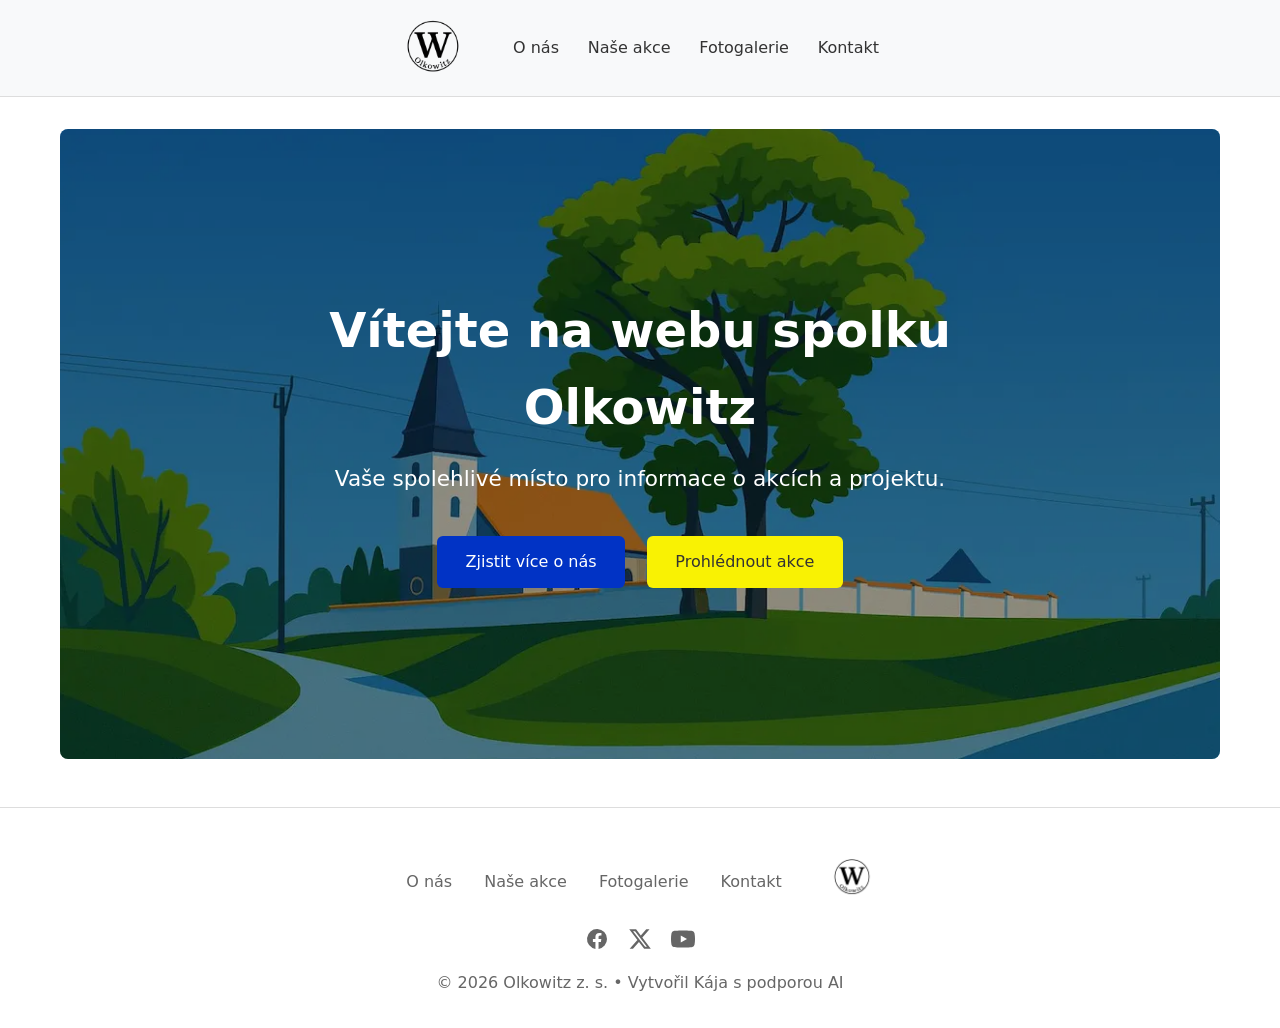
<file: index.html>
<!DOCTYPE html>
<html lang="cs">

<head>
    <meta charset="UTF-8">
    <meta name="viewport" content="width=device-width, initial-scale=1.0">
    <meta name="theme-color" content="#0133C5">
    <meta name="description" content="Olkowitz.cz - oficiální web spolku Olkowitz z.s. Informace o akcích a projektu.">
    <meta property="og:title" content="Olkowitz.cz">
    <meta property="og:description" content="Vaše spolehlivé místo pro informace o akcích a projektu.">
    <meta property="og:image" content="https://www.olkowitz.cz/images/og-image.jpg">
    <meta property="og:url" content="https://www.olkowitz.cz/">
    <meta property="og:type" content="website">
    <link rel="canonical" href="https://www.olkowitz.cz/">
    <title>Olkowitz.cz</title>
    <link rel="stylesheet" href="css/style.css">
    <!-- Favicon -->
    <link rel="icon" href="images/favicon/favicon.ico" type="image/x-icon">
    <link rel="apple-touch-icon" href="images/favicon/apple-touch-icon.png">
    <link rel="manifest" href="manifest.json">
    <script type="application/ld+json">
        {
            "@context": "https://schema.org",
            "@type": "Organization",
            "name": "Olkowitz z.s.",
            "url": "https://www.olkowitz.cz/",
            "logo": "https://www.olkowitz.cz/images/logo.webp",
            "address": {
                "@type": "PostalAddress",
                "streetAddress": "Oleksovice 133",
                "postalCode": "671 62",
                "addressLocality": "Oleksovice",
                "addressCountry": "CZ"
            }
        }
    </script>
    <script type="application/ld+json">
        {
            "@context": "https://schema.org",
            "@type": "WebSite",
            "name": "Olkowitz.cz",
            "url": "https://www.olkowitz.cz/",
            "inLanguage": "cs-CZ"
        }
    </script>
</head>

<body>
    <a href="#main-content" class="skip-link">Přejít na hlavní obsah</a>
    <header>
        <div class="nav-container">
            <a href="index.html" class="logo">
                <img src="images/logo.webp" alt="Olkowitz.cz" width="50" height="50">
            </a>
            <button class="menu-toggle" aria-label="Otevřít menu" aria-expanded="false" aria-controls="main-nav">
                <span></span>
                <span></span>
                <span></span>
            </button>
            <nav id="main-nav">
                <ul>
                    <li><a href="about.html">O nás</a></li>
                    <li><a href="events.html">Naše akce</a></li>
                    <li><a href="gallery.html">Fotogalerie</a></li>
                    <li><a href="contact.html">Kontakt</a></li>
                </ul>
            </nav>
        </div>
    </header>

    <main id="main-content">
        <section id="hero">
            <div class="hero-content">
                <h1>Vítejte na webu spolku Olkowitz</h1>
                <p class="lead">Vaše spolehlivé místo pro informace o akcích a projektu.</p>
                <a href="about.html" class="btn">Zjistit více o nás</a>
                <a href="events.html" class="btn btn-secondary">Prohlédnout akce</a>
            </div>
        </section>
    </main>

    <footer>
        <nav class="footer-nav">
            <a href="about.html">O nás</a>
            <a href="events.html">Naše akce</a>
            <a href="gallery.html">Fotogalerie</a>
            <a href="contact.html">Kontakt</a>
            <a href="index.html">
                <img src="images/logo.webp" alt="Olkowitz.cz" class="footer-logo" width="30" height="30">
            </a>
        </nav>
        <div class="footer-social">
            <a href="https://www.facebook.com/people/Olkowitz/61592502835130/" target="_blank" rel="noopener"
                aria-label="Facebook" title="Facebook">
                <svg viewBox="0 0 24 24" width="24" height="24" fill="currentColor" aria-hidden="true">
                    <path
                        d="M22 12a10 10 0 1 0-11.56 9.88v-6.99H7.9V12h2.54V9.8c0-2.5 1.49-3.89 3.77-3.89 1.09 0 2.24.2 2.24.2v2.46h-1.26c-1.24 0-1.63.77-1.63 1.56V12h2.78l-.44 2.89h-2.34v6.99A10 10 0 0 0 22 12z" />
                </svg>
            </a>
            <a href="https://x.com/OlkowitzSpolek" target="_blank" rel="noopener" aria-label="Twitter / X"
                title="Twitter / X">
                <svg viewBox="0 0 24 24" width="24" height="24" fill="currentColor" aria-hidden="true">
                    <path
                        d="M18.24 2.25h3.31l-7.23 8.26 8.5 11.24h-6.66l-5.21-6.82-5.97 6.82H1.66l7.73-8.83L1.24 2.25H8.1l4.71 6.23 5.43-6.23zm-1.16 17.52h1.83L7.01 4.13H5.05l12.03 15.64z" />
                </svg>
            </a>
            <a href="https://www.youtube.com/@Olkowitz" target="_blank" rel="noopener" aria-label="YouTube"
                title="YouTube">
                <svg viewBox="0 0 24 24" width="24" height="24" fill="currentColor" aria-hidden="true">
                    <path
                        d="M23.5 6.19a3.02 3.02 0 0 0-2.12-2.14C19.51 3.5 12 3.5 12 3.5s-7.51 0-9.38.55A3.02 3.02 0 0 0 .5 6.19 31.6 31.6 0 0 0 0 12a31.6 31.6 0 0 0 .5 5.81 3.02 3.02 0 0 0 2.12 2.14C4.49 20.5 12 20.5 12 20.5s7.51 0 9.38-.55a3.02 3.02 0 0 0 2.12-2.14A31.6 31.6 0 0 0 24 12a31.6 31.6 0 0 0-.5-5.81zM9.75 15.5v-7l6.25 3.5-6.25 3.5z" />
                </svg>
            </a>
        </div>
        <p>&copy; 2026 Olkowitz z. s. &bull; Vytvořil Kája s podporou AI</p>
    </footer>

    <script src="js/main.js"></script>
</body>

</html>
</file>
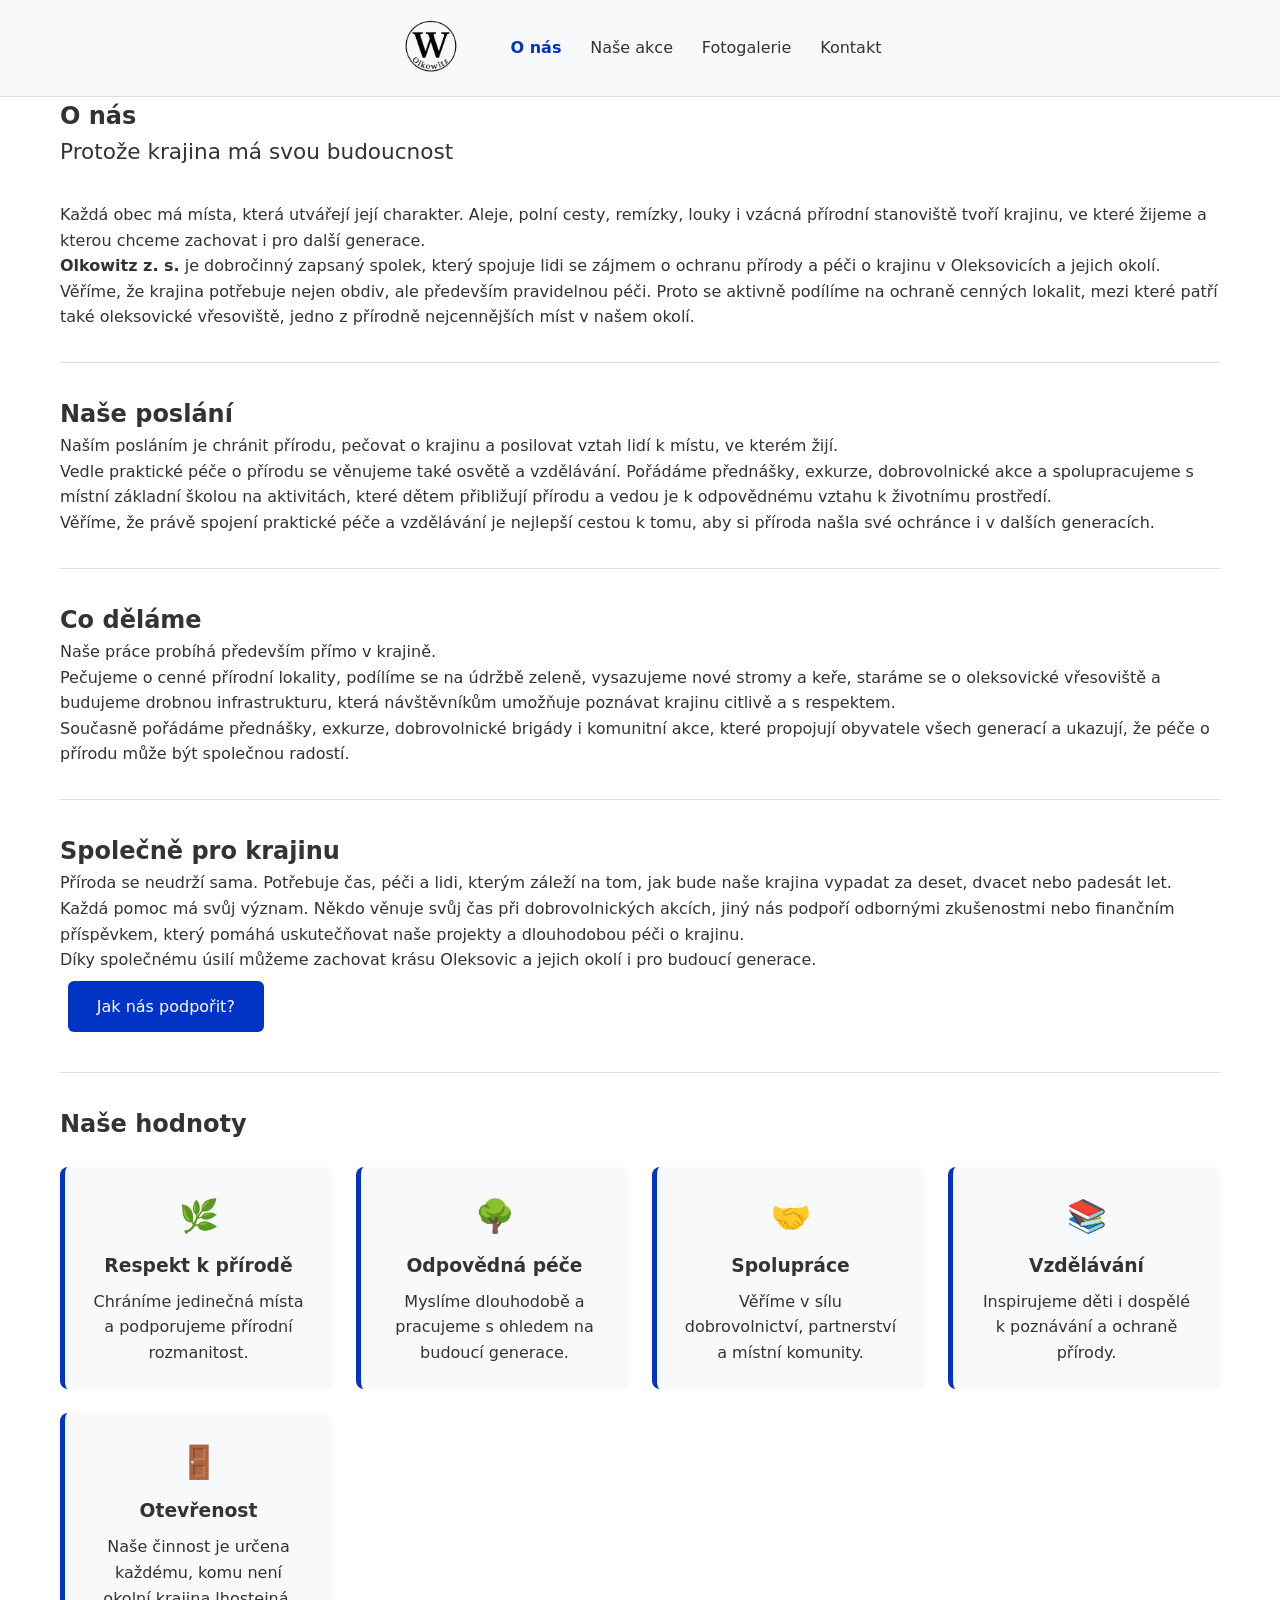
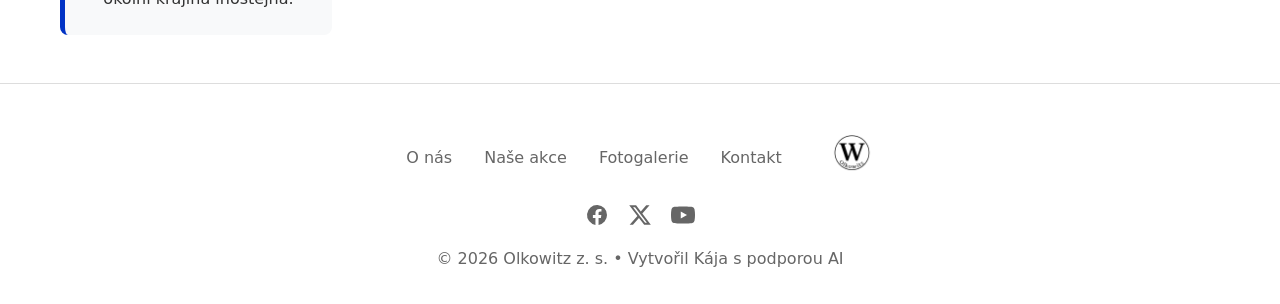
<file: about.html>
<!DOCTYPE html>
<html lang="cs">

<head>
    <meta charset="UTF-8">
    <meta name="viewport" content="width=device-width, initial-scale=1.0">
    <meta name="theme-color" content="#0133C5">
    <meta name="description" content="O nás - kdo je Olkowitz z.s. a čím se zabýváme.">
    <meta property="og:title" content="O nás - Olkowitz.cz">
    <meta property="og:description" content="Kdo je Olkowitz z.s. a čím se zabýváme.">
    <meta property="og:image" content="https://www.olkowitz.cz/images/og-image.jpg">
    <meta property="og:url" content="https://www.olkowitz.cz/about.html">
    <meta property="og:type" content="website">
    <link rel="canonical" href="https://www.olkowitz.cz/about.html">
    <title>O nás - Olkowitz.cz</title>
    <link rel="stylesheet" href="css/style.css">
    <!-- Favicon -->
    <link rel="icon" href="images/favicon/favicon.ico" type="image/x-icon">
    <link rel="apple-touch-icon" href="images/favicon/apple-touch-icon.png">
    <link rel="manifest" href="manifest.json">
    <script type="application/ld+json">
        {
            "@context": "https://schema.org",
            "@type": "Organization",
            "name": "Olkowitz z.s.",
            "url": "https://www.olkowitz.cz/",
            "logo": "https://www.olkowitz.cz/images/logo.webp",
            "address": {
                "@type": "PostalAddress",
                "streetAddress": "Oleksovice 133",
                "postalCode": "671 62",
                "addressLocality": "Oleksovice",
                "addressCountry": "CZ"
            }
        }
    </script>
</head>

<body>
    <a href="#main-content" class="skip-link">Přejít na hlavní obsah</a>
    <header>
        <div class="nav-container">
            <a href="index.html" class="logo">
                <img src="images/logo.webp" alt="Olkowitz.cz" width="50" height="50">
            </a>
            <button class="menu-toggle" aria-label="Otevřít menu" aria-expanded="false" aria-controls="main-nav">
                <span></span>
                <span></span>
                <span></span>
            </button>
            <nav id="main-nav">
                <ul>
                    <li><a href="about.html" aria-current="page">O nás</a></li>
                    <li><a href="events.html">Naše akce</a></li>
                    <li><a href="gallery.html">Fotogalerie</a></li>
                    <li><a href="contact.html">Kontakt</a></li>
                </ul>
            </nav>
        </div>
    </header>

    <main id="main-content">
        <section>
            <h1>O nás</h1>
            <p class="lead">Protože krajina má svou budoucnost</p>

            <p>Každá obec má místa, která utvářejí její charakter. Aleje, polní cesty, remízky, louky i vzácná přírodní
                stanoviště tvoří krajinu, ve které žijeme a kterou chceme zachovat i pro další generace.</p>

            <p><strong>Olkowitz z. s.</strong> je dobročinný zapsaný spolek, který spojuje lidi se zájmem o ochranu
                přírody a péči o krajinu v Oleksovicích a jejich okolí.</p>

            <p>Věříme, že krajina potřebuje nejen obdiv, ale především pravidelnou péči. Proto se aktivně podílíme na
                ochraně cenných lokalit, mezi které patří také oleksovické vřesoviště, jedno z přírodně nejcennějších
                míst v našem okolí.</p>

            <hr class="divider">

            <h2>Naše poslání</h2>
            <p>Naším posláním je chránit přírodu, pečovat o krajinu a posilovat vztah lidí k místu, ve kterém žijí.</p>
            <p>Vedle praktické péče o přírodu se věnujeme také osvětě a vzdělávání. Pořádáme přednášky, exkurze,
                dobrovolnické akce a spolupracujeme s místní základní školou na aktivitách, které dětem přibližují
                přírodu a vedou je k odpovědnému vztahu k životnímu prostředí.</p>
            <p>Věříme, že právě spojení praktické péče a vzdělávání je nejlepší cestou k tomu, aby si příroda našla své
                ochránce i v dalších generacích.</p>

            <hr class="divider">

            <h2>Co děláme</h2>
            <p>Naše práce probíhá především přímo v krajině.</p>
            <p>Pečujeme o cenné přírodní lokality, podílíme se na údržbě zeleně, vysazujeme nové stromy a keře, staráme
                se o oleksovické vřesoviště a budujeme drobnou infrastrukturu, která návštěvníkům umožňuje poznávat
                krajinu citlivě a s respektem.</p>
            <p>Současně pořádáme přednášky, exkurze, dobrovolnické brigády i komunitní akce, které propojují obyvatele
                všech generací a ukazují, že péče o přírodu může být společnou radostí.</p>

            <hr class="divider">

            <h2>Společně pro krajinu</h2>
            <p>Příroda se neudrží sama. Potřebuje čas, péči a lidi, kterým záleží na tom, jak bude naše krajina vypadat
                za deset, dvacet nebo padesát let.</p>
            <p>Každá pomoc má svůj význam. Někdo věnuje svůj čas při dobrovolnických akcích, jiný nás podpoří odbornými
                zkušenostmi nebo finančním příspěvkem, který pomáhá uskutečňovat naše projekty a dlouhodobou péči o
                krajinu.</p>
            <p>Díky společnému úsilí můžeme zachovat krásu Oleksovic a jejich okolí i pro budoucí generace.</p>

            <p><a href="support.html" class="btn">Jak nás podpořit?</a></p>

            <hr class="divider">

            <h2>Naše hodnoty</h2>
            <div class="values-grid">
                <div class="value-item">
                    <span class="value-icon">🌿</span>
                    <h3>Respekt k přírodě</h3>
                    <p>Chráníme jedinečná místa a podporujeme přírodní rozmanitost.</p>
                </div>

                <div class="value-item">
                    <span class="value-icon">🌳</span>
                    <h3>Odpovědná péče</h3>
                    <p>Myslíme dlouhodobě a pracujeme s ohledem na budoucí generace.</p>
                </div>

                <div class="value-item">
                    <span class="value-icon">🤝</span>
                    <h3>Spolupráce</h3>
                    <p>Věříme v sílu dobrovolnictví, partnerství a místní komunity.</p>
                </div>

                <div class="value-item">
                    <span class="value-icon">📚</span>
                    <h3>Vzdělávání</h3>
                    <p>Inspirujeme děti i dospělé k poznávání a ochraně přírody.</p>
                </div>

                <div class="value-item">
                    <span class="value-icon">🚪</span>
                    <h3>Otevřenost</h3>
                    <p>Naše činnost je určena každému, komu není okolní krajina lhostejná.</p>
                </div>
            </div>
        </section>
    </main>

    <footer>
        <nav class="footer-nav">
            <a href="about.html">O nás</a>
            <a href="events.html">Naše akce</a>
            <a href="gallery.html">Fotogalerie</a>
            <a href="contact.html">Kontakt</a>
            <a href="index.html">
                <img src="images/logo.webp" alt="Olkowitz.cz" class="footer-logo" width="30" height="30">
            </a>
        </nav>
        <div class="footer-social">
            <a href="https://www.facebook.com/people/Olkowitz/61592502835130/" target="_blank" rel="noopener"
                aria-label="Facebook" title="Facebook">
                <svg viewBox="0 0 24 24" width="24" height="24" fill="currentColor" aria-hidden="true">
                    <path
                        d="M22 12a10 10 0 1 0-11.56 9.88v-6.99H7.9V12h2.54V9.8c0-2.5 1.49-3.89 3.77-3.89 1.09 0 2.24.2 2.24.2v2.46h-1.26c-1.24 0-1.63.77-1.63 1.56V12h2.78l-.44 2.89h-2.34v6.99A10 10 0 0 0 22 12z" />
                </svg>
            </a>
            <a href="https://x.com/OlkowitzSpolek" target="_blank" rel="noopener" aria-label="Twitter / X"
                title="Twitter / X">
                <svg viewBox="0 0 24 24" width="24" height="24" fill="currentColor" aria-hidden="true">
                    <path
                        d="M18.24 2.25h3.31l-7.23 8.26 8.5 11.24h-6.66l-5.21-6.82-5.97 6.82H1.66l7.73-8.83L1.24 2.25H8.1l4.71 6.23 5.43-6.23zm-1.16 17.52h1.83L7.01 4.13H5.05l12.03 15.64z" />
                </svg>
            </a>
            <a href="https://www.youtube.com/@Olkowitz" target="_blank" rel="noopener" aria-label="YouTube"
                title="YouTube">
                <svg viewBox="0 0 24 24" width="24" height="24" fill="currentColor" aria-hidden="true">
                    <path
                        d="M23.5 6.19a3.02 3.02 0 0 0-2.12-2.14C19.51 3.5 12 3.5 12 3.5s-7.51 0-9.38.55A3.02 3.02 0 0 0 .5 6.19 31.6 31.6 0 0 0 0 12a31.6 31.6 0 0 0 .5 5.81 3.02 3.02 0 0 0 2.12 2.14C4.49 20.5 12 20.5 12 20.5s7.51 0 9.38-.55a3.02 3.02 0 0 0 2.12-2.14A31.6 31.6 0 0 0 24 12a31.6 31.6 0 0 0-.5-5.81zM9.75 15.5v-7l6.25 3.5-6.25 3.5z" />
                </svg>
            </a>
        </div>
        <p>&copy; 2026 Olkowitz z. s. &bull; Vytvořil Kája s podporou AI</p>
    </footer>

    <script src="js/main.js"></script>
</body>

</html>
</file>
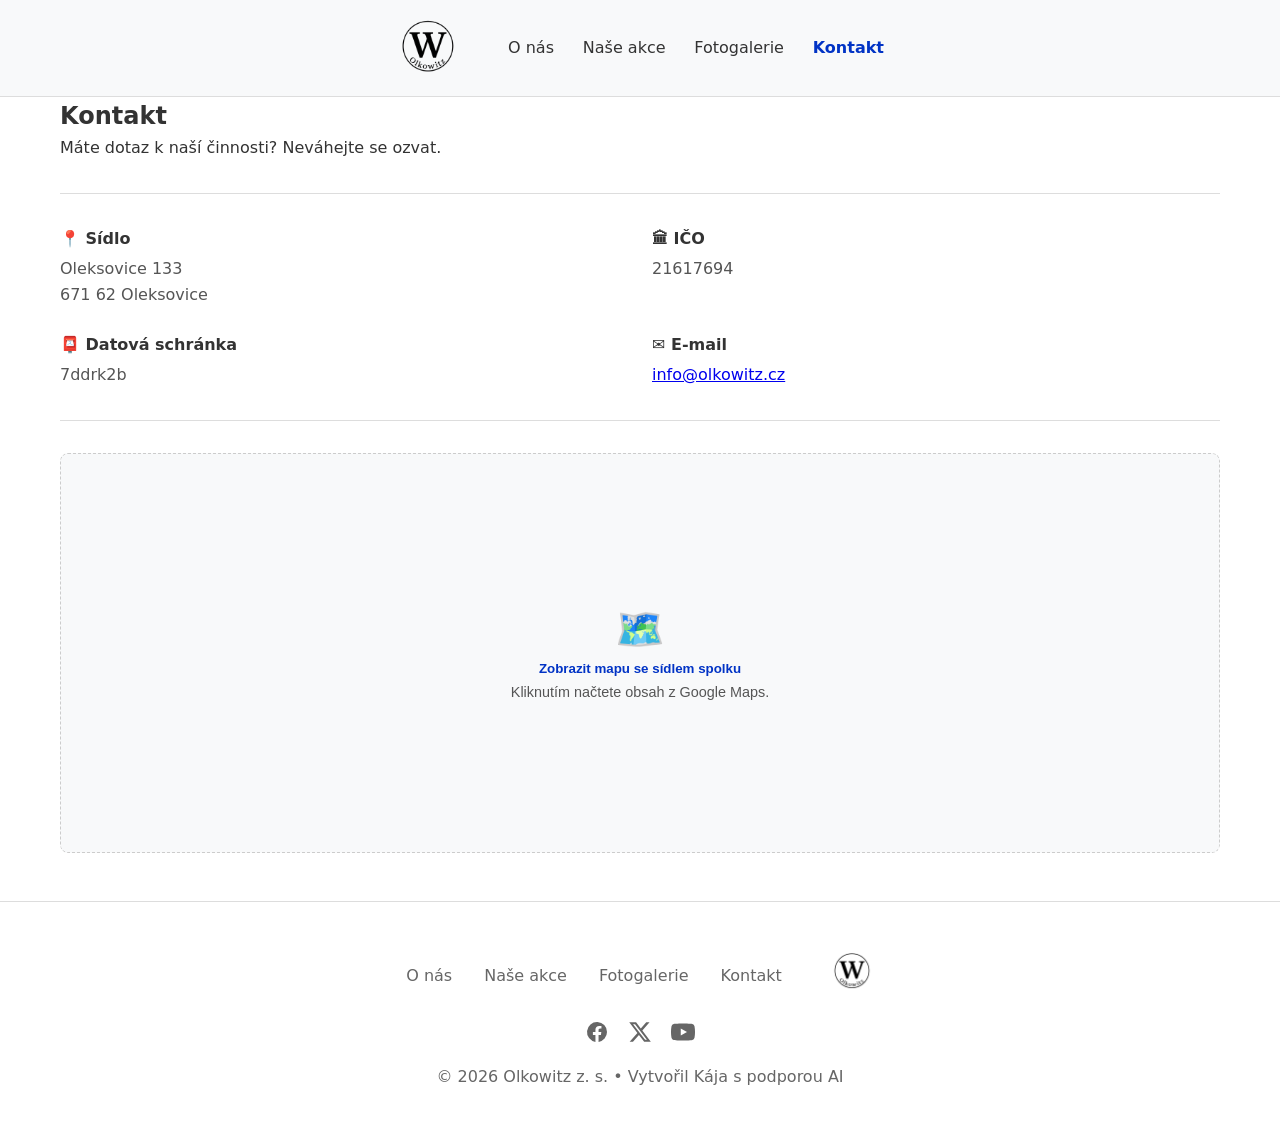
<file: contact.html>
<!DOCTYPE html>
<html lang="cs">

<head>
    <meta charset="UTF-8">
    <meta name="viewport" content="width=device-width, initial-scale=1.0">
    <meta name="theme-color" content="#0133C5">
    <meta name="description"
        content="Kontaktní údaje spolku Olkowitz z.s. - sídlo, IČO, datová schránka, e-mail a mapa.">
    <meta property="og:title" content="Kontakt - Olkowitz.cz">
    <meta property="og:description"
        content="Kontaktní údaje spolku Olkowitz z.s. - sídlo, IČO, datová schránka, e-mail a mapa.">
    <meta property="og:image" content="https://www.olkowitz.cz/images/og-image.jpg">
    <meta property="og:url" content="https://www.olkowitz.cz/contact.html">
    <meta property="og:type" content="website">
    <link rel="canonical" href="https://www.olkowitz.cz/contact.html">
    <title>Kontakt - Olkowitz.cz</title>
    <link rel="stylesheet" href="css/style.css">
    <!-- Favicon -->
    <link rel="icon" href="images/favicon/favicon.ico" type="image/x-icon">
    <link rel="apple-touch-icon" href="images/favicon/apple-touch-icon.png">
    <link rel="manifest" href="manifest.json">
    <script type="application/ld+json">
        {
            "@context": "https://schema.org",
            "@type": "Organization",
            "name": "Olkowitz z.s.",
            "url": "https://www.olkowitz.cz/",
            "logo": "https://www.olkowitz.cz/images/logo.webp",
            "address": {
                "@type": "PostalAddress",
                "streetAddress": "Oleksovice 133",
                "postalCode": "671 62",
                "addressLocality": "Oleksovice",
                "addressCountry": "CZ"
            }
        }
    </script>
</head>

<body>
    <a href="#main-content" class="skip-link">Přejít na hlavní obsah</a>
    <header>
        <div class="nav-container">
            <a href="index.html" class="logo">
                <img src="images/logo.webp" alt="Olkowitz.cz" width="50" height="50">
            </a>
            <button class="menu-toggle" aria-label="Otevřít menu" aria-expanded="false" aria-controls="main-nav">
                <span></span>
                <span></span>
                <span></span>
            </button>
            <nav id="main-nav">
                <ul>
                    <li><a href="about.html">O nás</a></li>
                    <li><a href="events.html">Naše akce</a></li>
                    <li><a href="gallery.html">Fotogalerie</a></li>
                    <li><a href="contact.html" aria-current="page">Kontakt</a></li>
                </ul>
            </nav>
        </div>
    </header>

    <main id="main-content">
        <section>
            <h1>Kontakt</h1>
            <p>Máte dotaz k naší činnosti? Neváhejte se ozvat.</p>

            <hr class="divider">

            <dl class="contact-info">
                <div class="contact-item">
                    <dt>📍 Sídlo</dt>
                    <dd>Oleksovice 133<br>671 62 Oleksovice</dd>
                </div>

                <div class="contact-item">
                    <dt>🏛 IČO</dt>
                    <dd>21617694</dd>
                </div>

                <div class="contact-item">
                    <dt>📮 Datová schránka</dt>
                    <dd>7ddrk2b</dd>
                </div>

                <div class="contact-item">
                    <dt>✉️ E-mail</dt>
                    <dd><a id="contact-email" href="#">info[zavinac]olkowitz.cz</a></dd>
                </div>

                <!-- Telefon zatím není veřejný, po zprovoznění odkomentuj a doplň číslo
            <div class="contact-item">
                <dt>📞 Telefon</dt>
                <dd><a href="tel:+420xxxxxxxxx">+420 xxx xxx xxx</a></dd>
            </div>
            -->
            </dl>

            <hr class="divider">

            <div class="map-container">
                <button type="button" id="load-map" class="map-placeholder">
                    <span class="map-placeholder-icon" aria-hidden="true">🗺️</span>
                    <span class="map-placeholder-title">Zobrazit mapu se sídlem spolku</span>
                    <span class="map-placeholder-note">Kliknutím načtete obsah z Google Maps.</span>
                </button>
            </div>
        </section>
    </main>

    <footer>
        <nav class="footer-nav">
            <a href="about.html">O nás</a>
            <a href="events.html">Naše akce</a>
            <a href="gallery.html">Fotogalerie</a>
            <a href="contact.html">Kontakt</a>
            <a href="index.html">
                <img src="images/logo.webp" alt="Olkowitz.cz" class="footer-logo" width="30" height="30">
            </a>
        </nav>
        <div class="footer-social">
            <a href="https://www.facebook.com/people/Olkowitz/61592502835130/" target="_blank" rel="noopener"
                aria-label="Facebook" title="Facebook">
                <svg viewBox="0 0 24 24" width="24" height="24" fill="currentColor" aria-hidden="true">
                    <path
                        d="M22 12a10 10 0 1 0-11.56 9.88v-6.99H7.9V12h2.54V9.8c0-2.5 1.49-3.89 3.77-3.89 1.09 0 2.24.2 2.24.2v2.46h-1.26c-1.24 0-1.63.77-1.63 1.56V12h2.78l-.44 2.89h-2.34v6.99A10 10 0 0 0 22 12z" />
                </svg>
            </a>
            <a href="https://x.com/OlkowitzSpolek" target="_blank" rel="noopener" aria-label="Twitter / X"
                title="Twitter / X">
                <svg viewBox="0 0 24 24" width="24" height="24" fill="currentColor" aria-hidden="true">
                    <path
                        d="M18.24 2.25h3.31l-7.23 8.26 8.5 11.24h-6.66l-5.21-6.82-5.97 6.82H1.66l7.73-8.83L1.24 2.25H8.1l4.71 6.23 5.43-6.23zm-1.16 17.52h1.83L7.01 4.13H5.05l12.03 15.64z" />
                </svg>
            </a>
            <a href="https://www.youtube.com/@Olkowitz" target="_blank" rel="noopener" aria-label="YouTube"
                title="YouTube">
                <svg viewBox="0 0 24 24" width="24" height="24" fill="currentColor" aria-hidden="true">
                    <path
                        d="M23.5 6.19a3.02 3.02 0 0 0-2.12-2.14C19.51 3.5 12 3.5 12 3.5s-7.51 0-9.38.55A3.02 3.02 0 0 0 .5 6.19 31.6 31.6 0 0 0 0 12a31.6 31.6 0 0 0 .5 5.81 3.02 3.02 0 0 0 2.12 2.14C4.49 20.5 12 20.5 12 20.5s7.51 0 9.38-.55a3.02 3.02 0 0 0 2.12-2.14A31.6 31.6 0 0 0 24 12a31.6 31.6 0 0 0-.5-5.81zM9.75 15.5v-7l6.25 3.5-6.25 3.5z" />
                </svg>
            </a>
        </div>
        <p>&copy; 2026 Olkowitz z. s. &bull; Vytvořil Kája s podporou AI</p>
    </footer>

    <script src="js/main.js"></script>
</body>

</html>
</file>
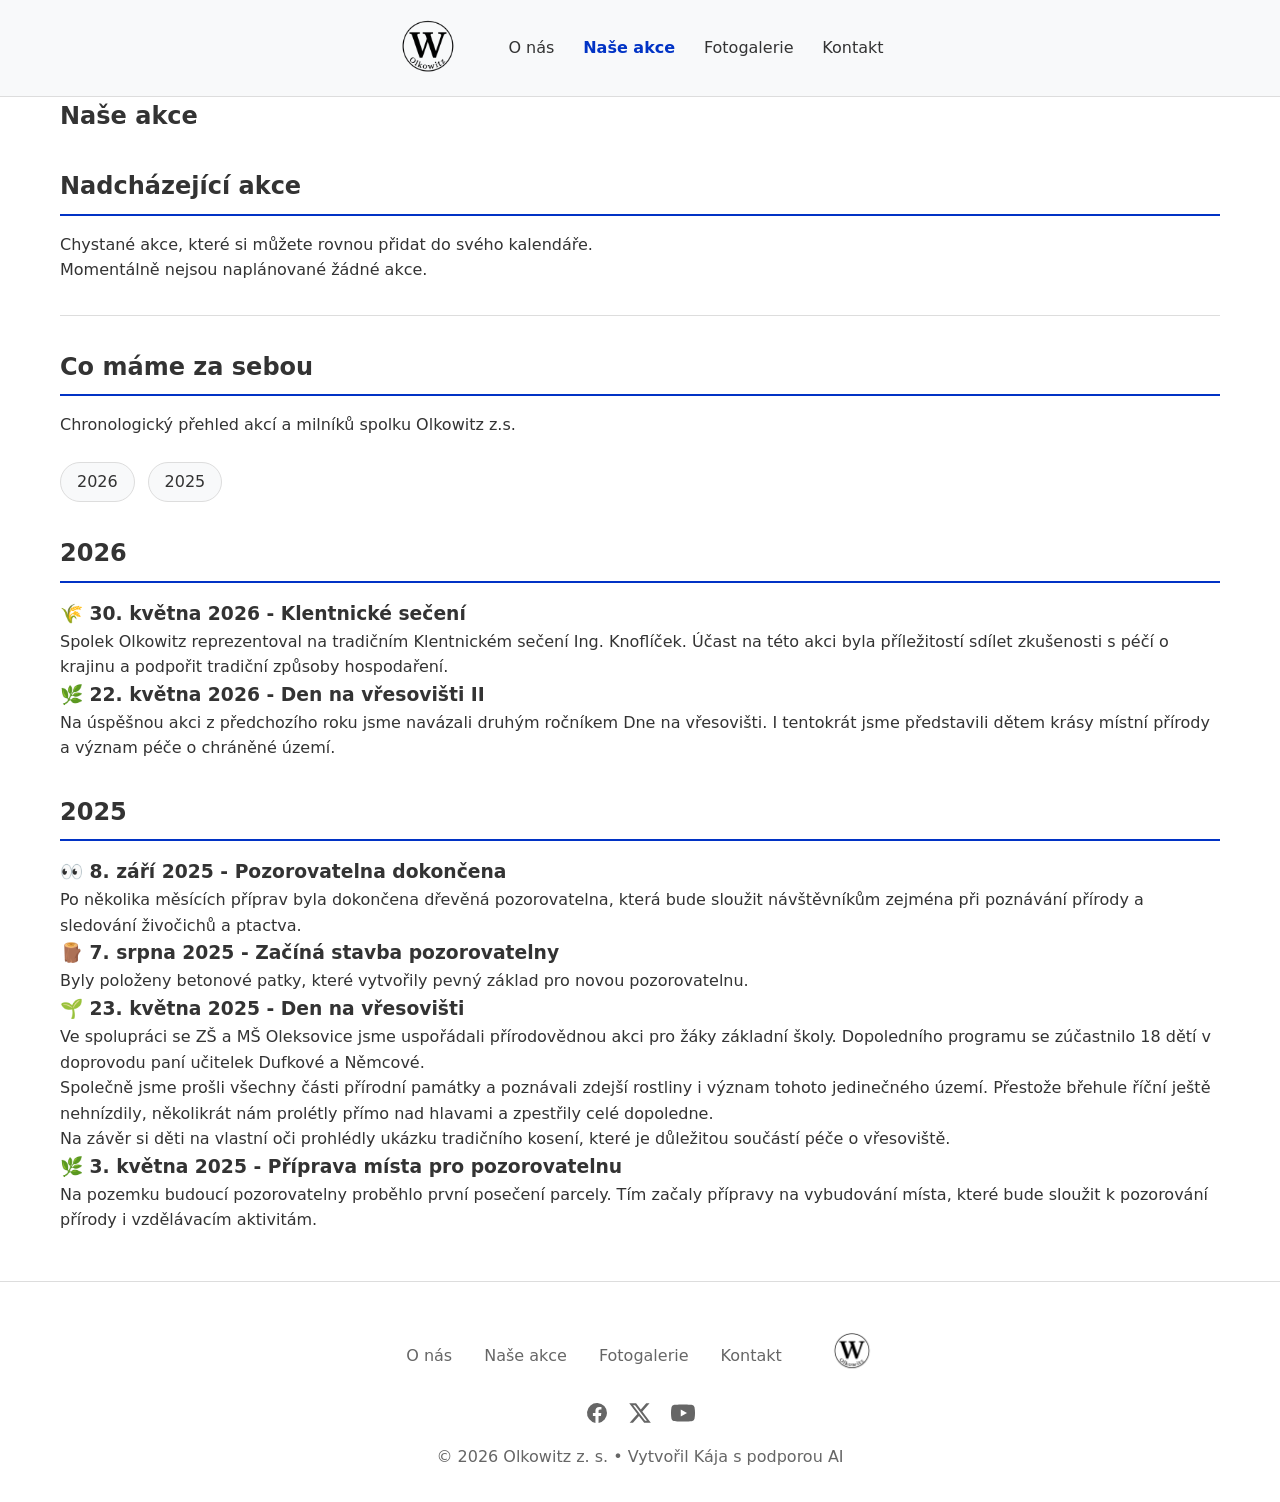
<file: events.html>
<!DOCTYPE html>
<html lang="cs">

<head>
    <meta charset="UTF-8">
    <meta name="viewport" content="width=device-width, initial-scale=1.0">
    <meta name="theme-color" content="#0133C5">
    <meta name="description" content="Přehled aktuálních a plánovaných akcí spolku Olkowitz z.s.">
    <meta property="og:title" content="Naše akce - Olkowitz.cz">
    <meta property="og:description" content="Přehled aktuálních a plánovaných akcí spolku Olkowitz z.s.">
    <meta property="og:image" content="https://www.olkowitz.cz/images/og-image.jpg">
    <meta property="og:url" content="https://www.olkowitz.cz/events.html">
    <meta property="og:type" content="website">
    <link rel="canonical" href="https://www.olkowitz.cz/events.html">
    <title>Naše akce - Olkowitz.cz</title>
    <link rel="stylesheet" href="css/style.css">
    <!-- Favicon -->
    <link rel="icon" href="images/favicon/favicon.ico" type="image/x-icon">
    <link rel="apple-touch-icon" href="images/favicon/apple-touch-icon.png">
    <link rel="manifest" href="manifest.json">
    <script type="application/ld+json">
        {
            "@context": "https://schema.org",
            "@type": "Organization",
            "name": "Olkowitz z.s.",
            "url": "https://www.olkowitz.cz/",
            "logo": "https://www.olkowitz.cz/images/logo.webp",
            "address": {
                "@type": "PostalAddress",
                "streetAddress": "Oleksovice 133",
                "postalCode": "671 62",
                "addressLocality": "Oleksovice",
                "addressCountry": "CZ"
            }
        }
    </script>
    <script type="application/ld+json">
        {
            "@context": "https://schema.org",
            "@graph": [
                {
                    "@type": "Event",
                    "name": "Klentnické sečení",
                    "startDate": "2026-05-30",
                    "description": "Spolek Olkowitz reprezentoval na tradičním Klentnickém sečení. Účast na této akci byla příležitostí sdílet zkušenosti s péčí o krajinu a podpořit tradiční způsoby hospodaření.",
                    "eventAttendanceMode": "https://schema.org/OfflineEventAttendanceMode",
                    "url": "https://www.olkowitz.cz/events.html#rok-2026",
                    "organizer": {
                        "@type": "Organization",
                        "name": "Olkowitz z.s.",
                        "url": "https://www.olkowitz.cz/"
                    }
                },
                {
                    "@type": "Event",
                    "name": "Den na vřesovišti II",
                    "startDate": "2026-05-22",
                    "description": "Druhý ročník Dne na vřesovišti, kde jsme dětem představili krásy místní přírody a význam péče o chráněné území.",
                    "eventAttendanceMode": "https://schema.org/OfflineEventAttendanceMode",
                    "url": "https://www.olkowitz.cz/events.html#rok-2026",
                    "organizer": {
                        "@type": "Organization",
                        "name": "Olkowitz z.s.",
                        "url": "https://www.olkowitz.cz/"
                    }
                },
                {
                    "@type": "Event",
                    "name": "Pozorovatelna dokončena",
                    "startDate": "2025-09-08",
                    "description": "Po několika měsících příprav byla dokončena dřevěná pozorovatelna, která bude sloužit návštěvníkům při poznávání přírody a sledování života na vřesovišti.",
                    "eventAttendanceMode": "https://schema.org/OfflineEventAttendanceMode",
                    "url": "https://www.olkowitz.cz/events.html#rok-2025",
                    "organizer": {
                        "@type": "Organization",
                        "name": "Olkowitz z.s.",
                        "url": "https://www.olkowitz.cz/"
                    }
                },
                {
                    "@type": "Event",
                    "name": "Začíná stavba pozorovatelny",
                    "startDate": "2025-08-07",
                    "description": "Byly položeny betonové patky, které vytvořily pevný základ pro novou pozorovatelnu.",
                    "eventAttendanceMode": "https://schema.org/OfflineEventAttendanceMode",
                    "url": "https://www.olkowitz.cz/events.html#rok-2025",
                    "organizer": {
                        "@type": "Organization",
                        "name": "Olkowitz z.s.",
                        "url": "https://www.olkowitz.cz/"
                    }
                },
                {
                    "@type": "Event",
                    "name": "Den na vřesovišti",
                    "startDate": "2025-05-23",
                    "description": "Ve spolupráci se ZŠ a MŠ Oleksovice jsme uspořádali přírodovědnou akci pro žáky základní školy.",
                    "eventAttendanceMode": "https://schema.org/OfflineEventAttendanceMode",
                    "url": "https://www.olkowitz.cz/events.html#rok-2025",
                    "organizer": {
                        "@type": "Organization",
                        "name": "Olkowitz z.s.",
                        "url": "https://www.olkowitz.cz/"
                    }
                },
                {
                    "@type": "Event",
                    "name": "Příprava místa pro pozorovatelnu",
                    "startDate": "2025-05-03",
                    "description": "Na pozemku budoucí pozorovatelny proběhlo první posečení parcely a tím začaly přípravy na vybudování místa pro pozorování přírody.",
                    "eventAttendanceMode": "https://schema.org/OfflineEventAttendanceMode",
                    "url": "https://www.olkowitz.cz/events.html#rok-2025",
                    "organizer": {
                        "@type": "Organization",
                        "name": "Olkowitz z.s.",
                        "url": "https://www.olkowitz.cz/"
                    }
                }
            ]
        }
    </script>
</head>

<body>
    <a href="#main-content" class="skip-link">Přejít na hlavní obsah</a>
    <header>
        <div class="nav-container">
            <a href="index.html" class="logo">
                <img src="images/logo.webp" alt="Olkowitz.cz" width="50" height="50">
            </a>
            <button class="menu-toggle" aria-label="Otevřít menu" aria-expanded="false" aria-controls="main-nav">
                <span></span>
                <span></span>
                <span></span>
            </button>
            <nav id="main-nav">
                <ul>
                    <li><a href="about.html">O nás</a></li>
                    <li><a href="events.html" aria-current="page">Naše akce</a></li>
                    <li><a href="gallery.html">Fotogalerie</a></li>
                    <li><a href="contact.html">Kontakt</a></li>
                </ul>
            </nav>
        </div>
    </header>

    <main id="main-content">
        <section>
            <h1>Naše akce</h1>

            <section aria-labelledby="nadchazejici-heading">
                <h2 id="nadchazejici-heading">Nadcházející akce</h2>
                <p>Chystané akce, které si můžete rovnou přidat do svého kalendáře.</p>
                <div id="events-list"></div>
            </section>

            <hr class="divider">

            <section aria-labelledby="historie-heading">
                <h2 id="historie-heading">Co máme za sebou</h2>
                <p>Chronologický přehled akcí a milníků spolku Olkowitz z.s.</p>

                <nav class="timeline-nav" aria-label="Rychlá navigace podle roku">
                    <a href="#rok-2026">2026</a>
                    <a href="#rok-2025">2025</a>
                </nav>

                <section aria-labelledby="rok-2026-heading">
                    <h2 id="rok-2026-heading">
                        <a id="rok-2026"></a>2026
                    </h2>

                    <div class="event">
                        <h3>🌾 30. května 2026 - Klentnické sečení</h3>
                        <p>Spolek Olkowitz reprezentoval na tradičním Klentnickém sečení Ing. Knoflíček. Účast na této
                            akci byla příležitostí sdílet zkušenosti s péčí o krajinu a podpořit tradiční způsoby
                            hospodaření.
                        </p>
                    </div>

                    <div class="event">
                        <h3>🌿 22. května 2026 - Den na vřesovišti II</h3>
                        <p>Na úspěšnou akci z předchozího roku jsme navázali druhým ročníkem Dne na vřesovišti. I
                            tentokrát jsme představili dětem krásy místní přírody a význam péče o chráněné území.</p>
                    </div>
                </section>

                <section aria-labelledby="rok-2025-heading">
                    <h2 id="rok-2025-heading">
                        <a id="rok-2025"></a>2025
                    </h2>

                    <div class="event">
                        <h3>👀 8. září 2025 - Pozorovatelna dokončena</h3>
                        <p>Po několika měsících příprav byla dokončena dřevěná pozorovatelna, která bude sloužit
                            návštěvníkům
                            zejména při poznávání přírody a sledování živočichů a ptactva.</p>
                    </div>

                    <div class="event">
                        <h3>🪵 7. srpna 2025 - Začíná stavba pozorovatelny</h3>
                        <p>Byly položeny betonové patky, které vytvořily pevný základ pro novou pozorovatelnu.</p>
                    </div>

                    <div class="event">
                        <h3>🌱 23. května 2025 - Den na vřesovišti</h3>
                        <p>Ve spolupráci se ZŠ a MŠ Oleksovice jsme uspořádali přírodovědnou akci pro žáky základní
                            školy.
                            Dopoledního programu se zúčastnilo 18 dětí v doprovodu paní učitelek Dufkové a Němcové.</p>
                        <p>Společně jsme prošli všechny části přírodní památky a poznávali zdejší rostliny i význam
                            tohoto
                            jedinečného území. Přestože břehule říční ještě nehnízdily, několikrát nám prolétly přímo
                            nad
                            hlavami a zpestřily celé dopoledne.</p>
                        <p>Na závěr si děti na vlastní oči prohlédly ukázku tradičního kosení, které je důležitou
                            součástí
                            péče o vřesoviště.</p>
                    </div>

                    <div class="event">
                        <h3>🌿 3. května 2025 - Příprava místa pro pozorovatelnu</h3>
                        <p>Na pozemku budoucí pozorovatelny proběhlo první posečení parcely. Tím začaly přípravy na
                            vybudování místa, které bude sloužit k pozorování přírody i vzdělávacím aktivitám.</p>
                    </div>
                </section>
            </section>
        </section>
    </main>

    <footer>
        <nav class="footer-nav">
            <a href="about.html">O nás</a>
            <a href="events.html">Naše akce</a>
            <a href="gallery.html">Fotogalerie</a>
            <a href="contact.html">Kontakt</a>
            <a href="index.html">
                <img src="images/logo.webp" alt="Olkowitz.cz" class="footer-logo" width="30" height="30">
            </a>
        </nav>
        <div class="footer-social">
            <a href="https://www.facebook.com/people/Olkowitz/61592502835130/" target="_blank" rel="noopener"
                aria-label="Facebook" title="Facebook">
                <svg viewBox="0 0 24 24" width="24" height="24" fill="currentColor" aria-hidden="true">
                    <path
                        d="M22 12a10 10 0 1 0-11.56 9.88v-6.99H7.9V12h2.54V9.8c0-2.5 1.49-3.89 3.77-3.89 1.09 0 2.24.2 2.24.2v2.46h-1.26c-1.24 0-1.63.77-1.63 1.56V12h2.78l-.44 2.89h-2.34v6.99A10 10 0 0 0 22 12z" />
                </svg>
            </a>
            <a href="https://x.com/OlkowitzSpolek" target="_blank" rel="noopener" aria-label="Twitter / X"
                title="Twitter / X">
                <svg viewBox="0 0 24 24" width="24" height="24" fill="currentColor" aria-hidden="true">
                    <path
                        d="M18.24 2.25h3.31l-7.23 8.26 8.5 11.24h-6.66l-5.21-6.82-5.97 6.82H1.66l7.73-8.83L1.24 2.25H8.1l4.71 6.23 5.43-6.23zm-1.16 17.52h1.83L7.01 4.13H5.05l12.03 15.64z" />
                </svg>
            </a>
            <a href="https://www.youtube.com/@Olkowitz" target="_blank" rel="noopener" aria-label="YouTube"
                title="YouTube">
                <svg viewBox="0 0 24 24" width="24" height="24" fill="currentColor" aria-hidden="true">
                    <path
                        d="M23.5 6.19a3.02 3.02 0 0 0-2.12-2.14C19.51 3.5 12 3.5 12 3.5s-7.51 0-9.38.55A3.02 3.02 0 0 0 .5 6.19 31.6 31.6 0 0 0 0 12a31.6 31.6 0 0 0 .5 5.81 3.02 3.02 0 0 0 2.12 2.14C4.49 20.5 12 20.5 12 20.5s7.51 0 9.38-.55a3.02 3.02 0 0 0 2.12-2.14A31.6 31.6 0 0 0 24 12a31.6 31.6 0 0 0-.5-5.81zM9.75 15.5v-7l6.25 3.5-6.25 3.5z" />
                </svg>
            </a>
        </div>
        <p>&copy; 2026 Olkowitz z. s. &bull; Vytvořil Kája s podporou AI</p>
    </footer>

    <script src="js/events.js"></script>
    <script src="js/main.js"></script>
</body>

</html>
</file>
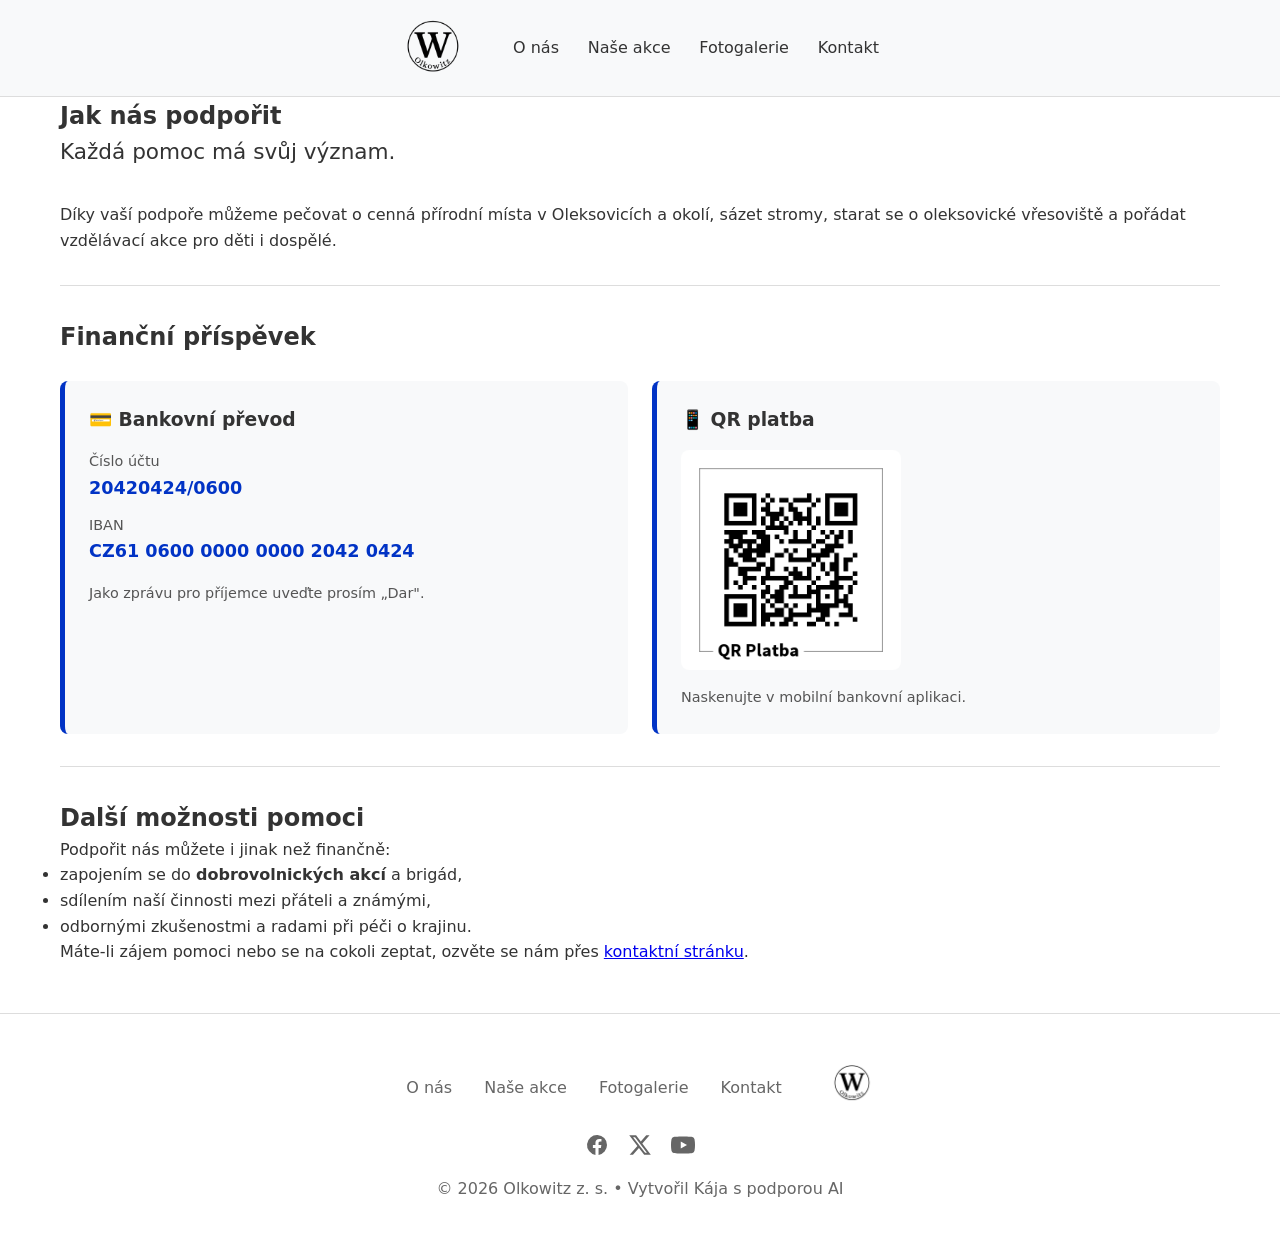
<file: support.html>
<!DOCTYPE html>
<html lang="cs">

<head>
    <meta charset="UTF-8">
    <meta name="viewport" content="width=device-width, initial-scale=1.0">
    <meta name="theme-color" content="#0133C5">
    <meta name="description"
        content="Jak podpořit spolek Olkowitz z.s. - číslo účtu, QR platba a další možnosti pomoci.">
    <meta property="og:title" content="Jak nás podpořit - Olkowitz.cz">
    <meta property="og:description"
        content="Podpořte péči o krajinu v Oleksovicích - číslo účtu, QR platba a další možnosti pomoci.">
    <meta property="og:image" content="https://www.olkowitz.cz/images/og-image.jpg">
    <meta property="og:url" content="https://www.olkowitz.cz/support.html">
    <meta property="og:type" content="website">
    <link rel="canonical" href="https://www.olkowitz.cz/support.html">
    <title>Jak nás podpořit - Olkowitz.cz</title>
    <link rel="stylesheet" href="css/style.css">
    <!-- Favicon -->
    <link rel="icon" href="images/favicon/favicon.ico" type="image/x-icon">
    <link rel="apple-touch-icon" href="images/favicon/apple-touch-icon.png">
    <link rel="manifest" href="manifest.json">
    <script type="application/ld+json">
        {
            "@context": "https://schema.org",
            "@type": "Organization",
            "name": "Olkowitz z.s.",
            "url": "https://www.olkowitz.cz/",
            "logo": "https://www.olkowitz.cz/images/logo.webp",
            "address": {
                "@type": "PostalAddress",
                "streetAddress": "Oleksovice 133",
                "postalCode": "671 62",
                "addressLocality": "Oleksovice",
                "addressCountry": "CZ"
            }
        }
    </script>
</head>

<body>
    <a href="#main-content" class="skip-link">Přejít na hlavní obsah</a>
    <header>
        <div class="nav-container">
            <a href="index.html" class="logo">
                <img src="images/logo.webp" alt="Olkowitz.cz" width="50" height="50">
            </a>
            <button class="menu-toggle" aria-label="Otevřít menu" aria-expanded="false" aria-controls="main-nav">
                <span></span>
                <span></span>
                <span></span>
            </button>
            <nav id="main-nav">
                <ul>
                    <li><a href="about.html">O nás</a></li>
                    <li><a href="events.html">Naše akce</a></li>
                    <li><a href="gallery.html">Fotogalerie</a></li>
                    <li><a href="contact.html">Kontakt</a></li>
                </ul>
            </nav>
        </div>
    </header>

    <main id="main-content">
        <section>
            <h1>Jak nás podpořit</h1>
            <p class="lead">Každá pomoc má svůj význam.</p>
            <p>Díky vaší podpoře můžeme pečovat o cenná přírodní místa v Oleksovicích a okolí, sázet stromy,
                starat se o oleksovické vřesoviště a pořádat vzdělávací akce pro děti i dospělé.</p>

            <hr class="divider">

            <h2>Finanční příspěvek</h2>
            <div class="support-grid">
                <div class="support-item">
                    <h3>💳 Bankovní převod</h3>
                    <dl class="support-account">
                        <div>
                            <dt>Číslo účtu</dt>
                            <dd>20420424/0600</dd>
                        </div>
                        <div>
                            <dt>IBAN</dt>
                            <dd>CZ61 0600 0000 0000 2042 0424</dd>
                        </div>
                    </dl>
                    <p class="support-note">Jako zprávu pro příjemce uveďte prosím „Dar".</p>
                </div>

                <div class="support-item">
                    <h3>📱 QR platba</h3>
                    <img class="support-qr"
                        src="images/qr-platba.png"
                        alt="QR kód pro platbu" width="220" height="220" loading="lazy">
                    <p class="support-note">Naskenujte v mobilní bankovní aplikaci.</p>
                </div>
            </div>

            <hr class="divider">

            <h2>Další možnosti pomoci</h2>
            <p>Podpořit nás můžete i jinak než finančně:</p>
            <ul>
                <li>zapojením se do <strong>dobrovolnických akcí</strong> a brigád,</li>
                <li>sdílením naší činnosti mezi přáteli a známými,</li>
                <li>odbornými zkušenostmi a radami při péči o krajinu.</li>
            </ul>
            <p>Máte-li zájem pomoci nebo se na cokoli zeptat, ozvěte se nám přes <a href="contact.html">kontaktní
                    stránku</a>.</p>
        </section>
    </main>

    <footer>
        <nav class="footer-nav">
            <a href="about.html">O nás</a>
            <a href="events.html">Naše akce</a>
            <a href="gallery.html">Fotogalerie</a>
            <a href="contact.html">Kontakt</a>
            <a href="index.html">
                <img src="images/logo.webp" alt="Olkowitz.cz" class="footer-logo" width="30" height="30">
            </a>
        </nav>
        <div class="footer-social">
            <a href="https://www.facebook.com/people/Olkowitz/61592502835130/" target="_blank" rel="noopener"
                aria-label="Facebook" title="Facebook">
                <svg viewBox="0 0 24 24" width="24" height="24" fill="currentColor" aria-hidden="true">
                    <path
                        d="M22 12a10 10 0 1 0-11.56 9.88v-6.99H7.9V12h2.54V9.8c0-2.5 1.49-3.89 3.77-3.89 1.09 0 2.24.2 2.24.2v2.46h-1.26c-1.24 0-1.63.77-1.63 1.56V12h2.78l-.44 2.89h-2.34v6.99A10 10 0 0 0 22 12z" />
                </svg>
            </a>
            <a href="https://x.com/OlkowitzSpolek" target="_blank" rel="noopener" aria-label="Twitter / X"
                title="Twitter / X">
                <svg viewBox="0 0 24 24" width="24" height="24" fill="currentColor" aria-hidden="true">
                    <path
                        d="M18.24 2.25h3.31l-7.23 8.26 8.5 11.24h-6.66l-5.21-6.82-5.97 6.82H1.66l7.73-8.83L1.24 2.25H8.1l4.71 6.23 5.43-6.23zm-1.16 17.52h1.83L7.01 4.13H5.05l12.03 15.64z" />
                </svg>
            </a>
            <a href="https://www.youtube.com/@Olkowitz" target="_blank" rel="noopener" aria-label="YouTube"
                title="YouTube">
                <svg viewBox="0 0 24 24" width="24" height="24" fill="currentColor" aria-hidden="true">
                    <path
                        d="M23.5 6.19a3.02 3.02 0 0 0-2.12-2.14C19.51 3.5 12 3.5 12 3.5s-7.51 0-9.38.55A3.02 3.02 0 0 0 .5 6.19 31.6 31.6 0 0 0 0 12a31.6 31.6 0 0 0 .5 5.81 3.02 3.02 0 0 0 2.12 2.14C4.49 20.5 12 20.5 12 20.5s7.51 0 9.38-.55a3.02 3.02 0 0 0 2.12-2.14A31.6 31.6 0 0 0 24 12a31.6 31.6 0 0 0-.5-5.81zM9.75 15.5v-7l6.25 3.5-6.25 3.5z" />
                </svg>
            </a>
        </div>
        <p>&copy; 2026 Olkowitz z. s. &bull; Vytvořil Kája s podporou AI</p>
    </footer>

    <script src="js/main.js"></script>
</body>

</html>
</file>
<file: css/style.css>
/* Základní styly pro olkowitz.cz */

* {
    margin: 0;
    padding: 0;
    box-sizing: border-box;
}

body {
    font-family: system-ui, -apple-system, sans-serif;
    line-height: 1.6;
    color: #333;
}

/* ===== Header a navigace ===== */
header {
    background-color: #f8f9fa;
    padding: 1rem 0;
    border-bottom: 1px solid #ddd;
    position: sticky;
    top: 0;
    z-index: 100;
    transition: box-shadow 0.3s ease;
}

/* Přidává se přes main.js při scrollu dolů */
header.scrolled {
    box-shadow: 0 2px 8px rgba(0, 0, 0, 0.15);
}

.nav-container {
    display: flex;
    align-items: center;
    justify-content: center;
    gap: 3rem;
    max-width: 1200px;
    margin: 0 auto;
    padding: 0 20px;
}

.logo {
    display: flex;
    align-items: center;
}

.logo img {
    height: 64px;
    width: auto;
}

nav ul {
    list-style: none;
    display: flex;
    gap: 1.8rem;
}

nav a {
    text-decoration: none;
    color: #333;
    font-weight: 500;
}

nav a:hover {
    color: #0133C5;
}

nav a[aria-current="page"] {
    color: #0133C5;
    font-weight: 700;
}

/* Skip link je skrytý mimo obrazovku, dokud na něj uživatel nepřejde klávesnicí */
.skip-link {
    position: absolute;
    left: 0.75rem;
    top: -100px;
    background-color: #0133C5;
    color: #fff;
    padding: 0.6rem 0.9rem;
    border-radius: 6px;
    text-decoration: none;
    z-index: 1000;
}

.skip-link:focus,
.skip-link:focus-visible {
    top: 0.75rem;
}

a:focus-visible,
button:focus-visible {
    outline: 3px solid #0133C5;
    outline-offset: 3px;
}

/* ===== Hlavní obsah ===== */
main {
    max-width: 1200px;
    margin: 0 auto;
    padding: 0 20px;
}

/* ===== Hero sekce (pouze index.html) ===== */
#hero {
    position: relative;
    height: 70vh;
    min-height: 500px;
    /* JPG jako fallback pro prohlížeče bez podpory WebP / image-set */
    background-image: url('../images/hero-bg.jpg');
    background-image: -webkit-image-set(url('../images/hero-bg.webp') type('image/webp'), url('../images/hero-bg.jpg') type('image/jpeg'));
    background-image: image-set(url('../images/hero-bg.webp') type('image/webp'), url('../images/hero-bg.jpg') type('image/jpeg'));
    background-size: cover;
    background-position: center;
    display: flex;
    align-items: center;
    justify-content: center;
    text-align: center;
    color: white;
    margin: 2rem 0;
    border-radius: 8px;
    overflow: hidden;
}

#hero::before {
    content: '';
    position: absolute;
    inset: 0;
    background-color: rgba(0, 0, 0, 0.4);
    z-index: 1;
}

.hero-content {
    position: relative;
    z-index: 2;
    max-width: 800px;
    padding: 0 20px;
}

#hero h1 {
    font-size: 3rem;
    margin-bottom: 1rem;
}

.lead {
    font-size: 1.35rem;
    margin-bottom: 2rem;
}

/* ===== Tlačítka ===== */
.btn {
    display: inline-block;
    padding: 0.8rem 1.8rem;
    margin: 0.5rem;
    background-color: #0133C5;
    color: white;
    text-decoration: none;
    border-radius: 6px;
    font-weight: 500;
    transition: background-color 0.3s;
}

.btn:hover {
    background-color: #0056b3;
}

.btn-secondary {
    background-color: #F9F203;
    color: #333;
}

.btn-secondary:hover {
    background-color: #d9d300;
}

/* ===== Sekce akcí (events.html) ===== */
.event-item {
    background-color: #f8f9fa;
    padding: 1.5rem;
    margin-bottom: 1.5rem;
    border-radius: 8px;
    border-left: 5px solid #0133C5;
}

.event-item h3 {
    margin-bottom: 0.5rem;
    color: #333;
}

.event-item p {
    margin: 0.3rem 0;
    color: #555;
}

.event-item button {
    display: inline-block;
    margin-top: 0.8rem;
    padding: 0.6rem 1.4rem;
    background-color: #0133C5;
    color: white;
    border: none;
    border-radius: 6px;
    font-weight: 500;
    font-size: 0.95rem;
    cursor: pointer;
    transition: background-color 0.3s;
}

.event-item button:hover {
    background-color: #0056b3;
}

/* ===== Patička ===== */
footer {
    text-align: center;
    padding: 2rem 0;
    border-top: 1px solid #ddd;
    margin-top: 3rem;
    color: #666;
}

.footer-nav {
    margin-top: 1rem;
    display: flex;
    align-items: center;
    justify-content: center;
    flex-wrap: wrap;
}

.footer-logo {
    height: 44px;
    width: auto;
    margin-left: 1rem;
}

.footer-nav a {
    margin: 0 1rem;
    text-decoration: none;
    color: #666;
}

.footer-nav a:hover {
    color: #0133C5;
}

.timeline-nav {
    display: flex;
    gap: 0.8rem;
    margin: 1.5rem 0;
}

.timeline-nav a {
    padding: 0.4rem 1rem;
    background-color: #f8f9fa;
    border: 1px solid #ddd;
    border-radius: 20px;
    text-decoration: none;
    color: #333;
    font-weight: 500;
}

.timeline-nav a:hover {
    background-color: #0133C5;
    color: white;
    border-color: #0133C5;
}

section[aria-labelledby] h2 {
    margin: 2rem 0 1rem;
    padding-bottom: 0.5rem;
    border-bottom: 2px solid #0133C5;
}

/* ===== Hamburger tlačítko ===== */
.menu-toggle {
    display: none;
    flex-direction: column;
    justify-content: space-between;
    width: 26px;
    height: 20px;
    background: none;
    border: none;
    cursor: pointer;
    padding: 0;
}

.menu-toggle span {
    display: block;
    height: 3px;
    width: 100%;
    background-color: #333;
    border-radius: 2px;
}

/* ===== Responzivita ===== */
@media (max-width: 768px) {
    .nav-container {
        justify-content: space-between;
        flex-wrap: wrap;
    }

    .menu-toggle {
        display: flex;
    }

    nav {
        width: 100%;
        max-height: 0;
        overflow: hidden;
        visibility: hidden;
        transition: max-height 0.3s ease, visibility 0.3s ease;
    }

    nav.open {
        max-height: 300px;
        visibility: visible;
    }

    nav ul {
        flex-direction: column;
        gap: 1rem;
        text-align: center;
        padding: 1rem 0;
    }
}

/* ===== 404 stránka ===== */
.not-found {
    text-align: center;
    padding: 4rem 0;
}

.not-found h1 {
    font-size: 5rem;
    color: #0133C5;
    margin-bottom: 1rem;
}

.not-found p {
    max-width: 500px;
    margin: 0 auto 1rem;
}

/* ===== Kontaktní stránka ===== */
.divider {
    border: none;
    border-top: 1px solid #ddd;
    margin: 2rem 0;
}

.contact-info {
    display: grid;
    gap: 1.5rem;
}

.contact-item dt {
    font-weight: 600;
    margin-bottom: 0.3rem;
}

.contact-item dd {
    margin: 0;
    color: #555;
}

.map-container {
    border-radius: 8px;
    overflow: hidden;
}

.map-container iframe {
    display: block;
}

/* Placeholder mapy – zobrazí se před načtením Google Maps */
.map-placeholder {
    display: flex;
    flex-direction: column;
    align-items: center;
    justify-content: center;
    gap: 0.5rem;
    width: 100%;
    min-height: 400px;
    padding: 2rem;
    background-color: #f8f9fa;
    border: 1px dashed #ccc;
    border-radius: 8px;
    cursor: pointer;
    color: #333;
    text-align: center;
    transition: background-color 0.3s;
}

.map-placeholder:hover {
    background-color: #eef1f5;
}

.map-placeholder-icon {
    font-size: 2.5rem;
}

.map-placeholder-title {
    font-weight: 600;
    color: #0133C5;
}

.map-placeholder-note {
    font-size: 0.9rem;
    color: #555;
}

@media (min-width: 600px) {
    .contact-info {
        grid-template-columns: repeat(2, 1fr);
    }
}

/* ===== Stránka O nás ===== */
.values-grid {
    display: grid;
    grid-template-columns: repeat(auto-fit, minmax(220px, 1fr));
    gap: 1.5rem;
    margin: 1.5rem 0 2rem;
}

.value-item {
    background-color: #f8f9fa;
    padding: 1.5rem;
    border-radius: 8px;
    border-left: 5px solid #0133C5;
    text-align: center;
}

.value-icon {
    font-size: 2rem;
    display: block;
    margin-bottom: 0.5rem;
}

.value-item h3 {
    margin-bottom: 0.5rem;
    color: #333;
}

/* ===== Tlačítka u akcí (events.html) ===== */
.event-actions {
    display: flex;
    flex-wrap: wrap;
    gap: 0.6rem;
    margin-top: 0.8rem;
}

.event-item .btn-share {
    background-color: #fff;
    color: #0133C5;
    border: 1px solid #0133C5;
}

.event-item .btn-share:hover {
    background-color: #eef1f5;
}

/* ===== Fotogalerie (gallery.html) ===== */
.gallery-grid {
    display: grid;
    grid-template-columns: repeat(auto-fill, minmax(240px, 1fr));
    gap: 1rem;
    margin: 1.5rem 0 2rem;
}

.gallery-item {
    margin: 0;
}

.gallery-item img {
    display: block;
    width: 100%;
    height: 220px;
    object-fit: cover;
    border-radius: 8px;
    background-color: #f8f9fa;
    cursor: pointer;
    transition: transform 0.2s;
}

.gallery-item img:hover {
    transform: scale(1.02);
}

.gallery-item figcaption {
    margin-top: 0.4rem;
    font-size: 0.9rem;
    color: #555;
    text-align: center;
}

/* ===== Lightbox (zvětšení fotografie) ===== */
.lightbox {
    padding: 0;
    border: none;
    background: transparent;
    max-width: 90vw;
    max-height: 90vh;
    overflow: visible;
}

.lightbox::backdrop {
    background-color: rgba(0, 0, 0, 0.85);
}

.lightbox-img {
    display: block;
    max-width: 90vw;
    max-height: 90vh;
    width: auto;
    height: auto;
    border-radius: 8px;
}

.lightbox-close {
    position: absolute;
    top: -0.75rem;
    right: -0.75rem;
    width: 2.5rem;
    height: 2.5rem;
    display: flex;
    align-items: center;
    justify-content: center;
    background-color: #fff;
    color: #333;
    border: none;
    border-radius: 50%;
    font-size: 1.6rem;
    line-height: 1;
    cursor: pointer;
    box-shadow: 0 2px 8px rgba(0, 0, 0, 0.3);
}

.lightbox-close:hover {
    color: #0133C5;
}

/* ===== Sociální ikony v patičce ===== */
.footer-social {
    display: flex;
    justify-content: center;
    gap: 1.2rem;
    margin-top: 1.2rem;
    margin-bottom: 1.2rem;
}

.footer-social a {
    color: #666;
    display: inline-flex;
    transition: color 0.3s;
}

.footer-social a:hover {
    color: #0133C5;
}

/* ===== Stránka Jak nás podpořit (support.html) ===== */
.support-grid {
    display: grid;
    grid-template-columns: repeat(auto-fit, minmax(260px, 1fr));
    gap: 1.5rem;
    margin: 1.5rem 0 2rem;
}

.support-item {
    background-color: #f8f9fa;
    padding: 1.5rem;
    border-radius: 8px;
    border-left: 5px solid #0133C5;
}

.support-item h3 {
    margin-bottom: 1rem;
    color: #333;
}

.support-account {
    display: grid;
    gap: 0.8rem;
    margin-bottom: 1rem;
}

.support-account dt {
    font-size: 0.9rem;
    color: #555;
}

.support-account dd {
    margin: 0;
    font-weight: 600;
    font-size: 1.1rem;
    color: #0133C5;
}

.support-qr {
    display: block;
    width: 220px;
    max-width: 100%;
    height: auto;
    border-radius: 8px;
    margin-bottom: 1rem;
}

.support-note {
    font-size: 0.9rem;
    color: #555;
}

/* ===== Omezení animací pro uživatele, kteří o to žádají ===== */
@media (prefers-reduced-motion: reduce) {

    *,
    *::before,
    *::after {
        animation-duration: 0.01ms !important;
        animation-iteration-count: 1 !important;
        transition-duration: 0.01ms !important;
        scroll-behavior: auto !important;
    }
}
</file>
